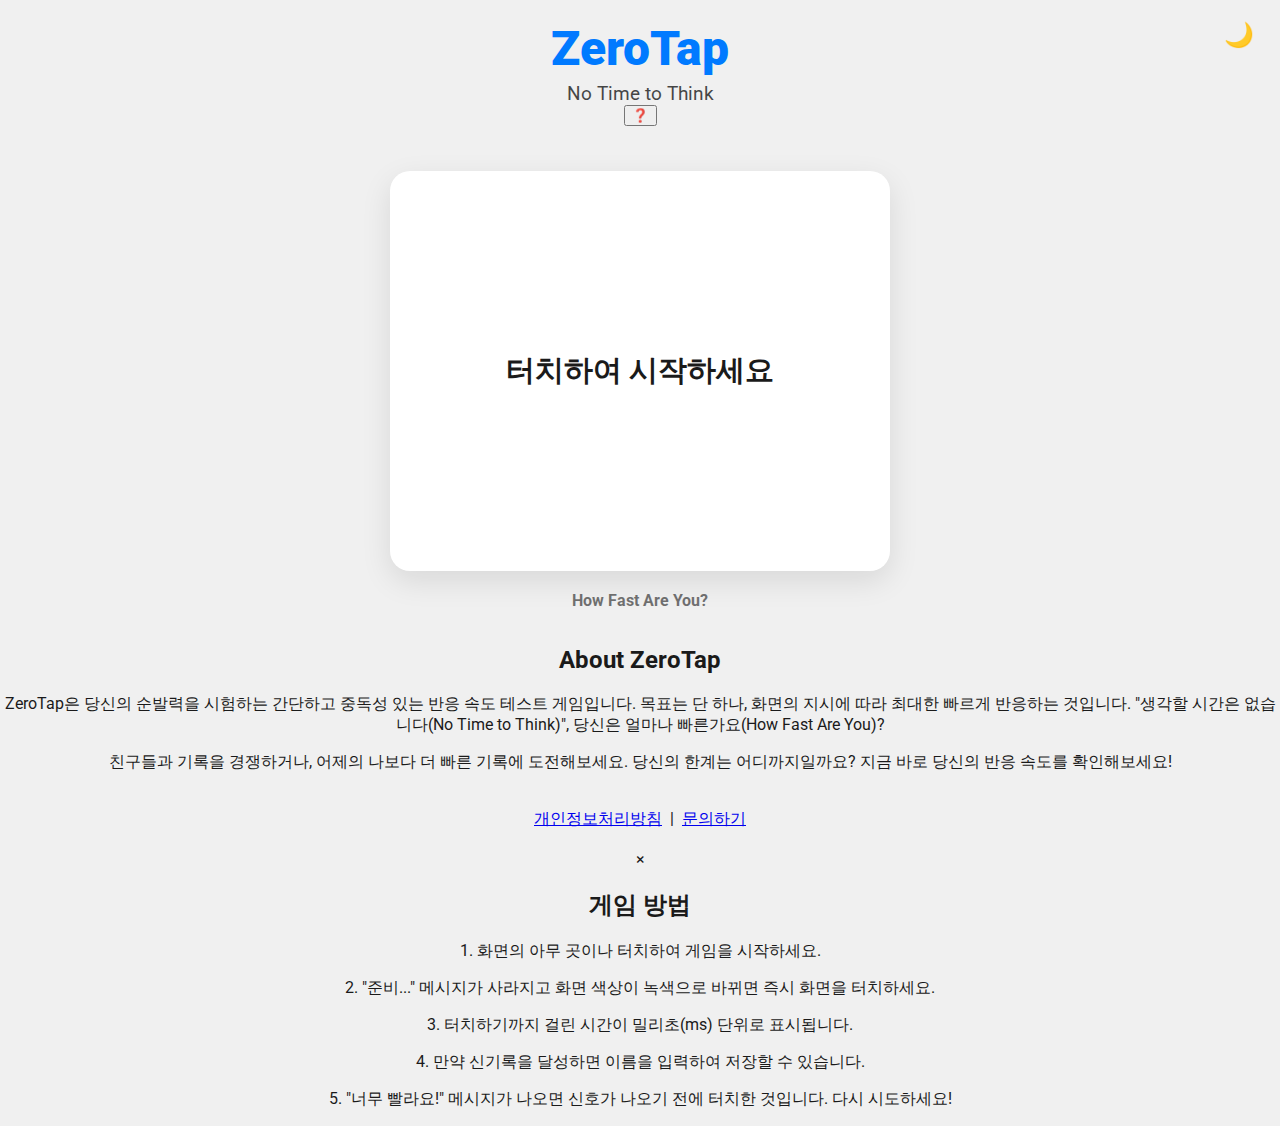
<file: index.html>
<!DOCTYPE html>
<html lang="ko">
<head>
    <meta charset="UTF-8">
    <meta name="viewport" content="width=device-width, initial-scale=1.0">
    <title>ZeroTap - No Time to Think</title>
    <script async src="https://pagead2.googlesyndication.com/pagead/js/adsbygoogle.js?client=ca-pub-2650192547767128"
     crossorigin="anonymous"></script>
    <link rel="stylesheet" href="style.css">
    <link rel="preconnect" href="https://fonts.googleapis.com">
    <link rel="preconnect" href="https://fonts.gstatic.com" crossorigin>
    <link href="https://fonts.googleapis.com/css2?family=Roboto:wght@400;700;900&display=swap" rel="stylesheet">
</head>
<body>
    <header class="header">
        <h1 class="title">ZeroTap</h1>
        <p class="subtitle">No Time to Think</p>
        <button id="help-button" class="help-button">❓</button>
    </header>

    <main id="game-container" class="game-container">
        <div id="highscore-display" class="highscore-display"></div>
        <div id="highscore-form" class="highscore-form hidden">
            <input type="text" id="player-name" placeholder="이름을 입력하세요" maxlength="10">
            <button id="submit-score">기록 저장</button>
        </div>
        <div id="game-area" class="game-area">
            <p id="message" class="message">터치하여 시작하세요</p>
        </div>
        <p class="tagline">How Fast Are You?</p>
    </main>

    <section class="about-section">
        <h2>About ZeroTap</h2>
        <p>ZeroTap은 당신의 순발력을 시험하는 간단하고 중독성 있는 반응 속도 테스트 게임입니다. 목표는 단 하나, 화면의 지시에 따라 최대한 빠르게 반응하는 것입니다. "생각할 시간은 없습니다(No Time to Think)", 당신은 얼마나 빠른가요(How Fast Are You)?</p>
        <p>친구들과 기록을 경쟁하거나, 어제의 나보다 더 빠른 기록에 도전해보세요. 당신의 한계는 어디까지일까요? 지금 바로 당신의 반응 속도를 확인해보세요!</p>
    </section>

    <footer class="footer">
        <div class="footer-links">
            <a href="privacy.html">개인정보처리방침</a>
            <span>&nbsp;|&nbsp;</span>
            <a href="mailto:dohee.h@gmail.com">문의하기</a>
        </div>
    </footer>

    <button id="theme-toggle" class="theme-toggle">
        ☀️
    </button>

    <!-- Help Modal -->
    <div id="help-modal" class="modal hidden">
        <div class="modal-content">
            <span class="close-button">&times;</span>
            <h2>게임 방법</h2>
            <p>1. 화면의 아무 곳이나 터치하여 게임을 시작하세요.</p>
            <p>2. "준비..." 메시지가 사라지고 화면 색상이 녹색으로 바뀌면 즉시 화면을 터치하세요.</p>
            <p>3. 터치하기까지 걸린 시간이 밀리초(ms) 단위로 표시됩니다.</p>
            <p>4. 만약 신기록을 달성하면 이름을 입력하여 저장할 수 있습니다.</p>
            <p>5. "너무 빨라요!" 메시지가 나오면 신호가 나오기 전에 터치한 것입니다. 다시 시도하세요!</p>
        </div>
    </div>
    <!-- End Help Modal -->

    <script src="main.js"></script>
</body>
</html>
</file>
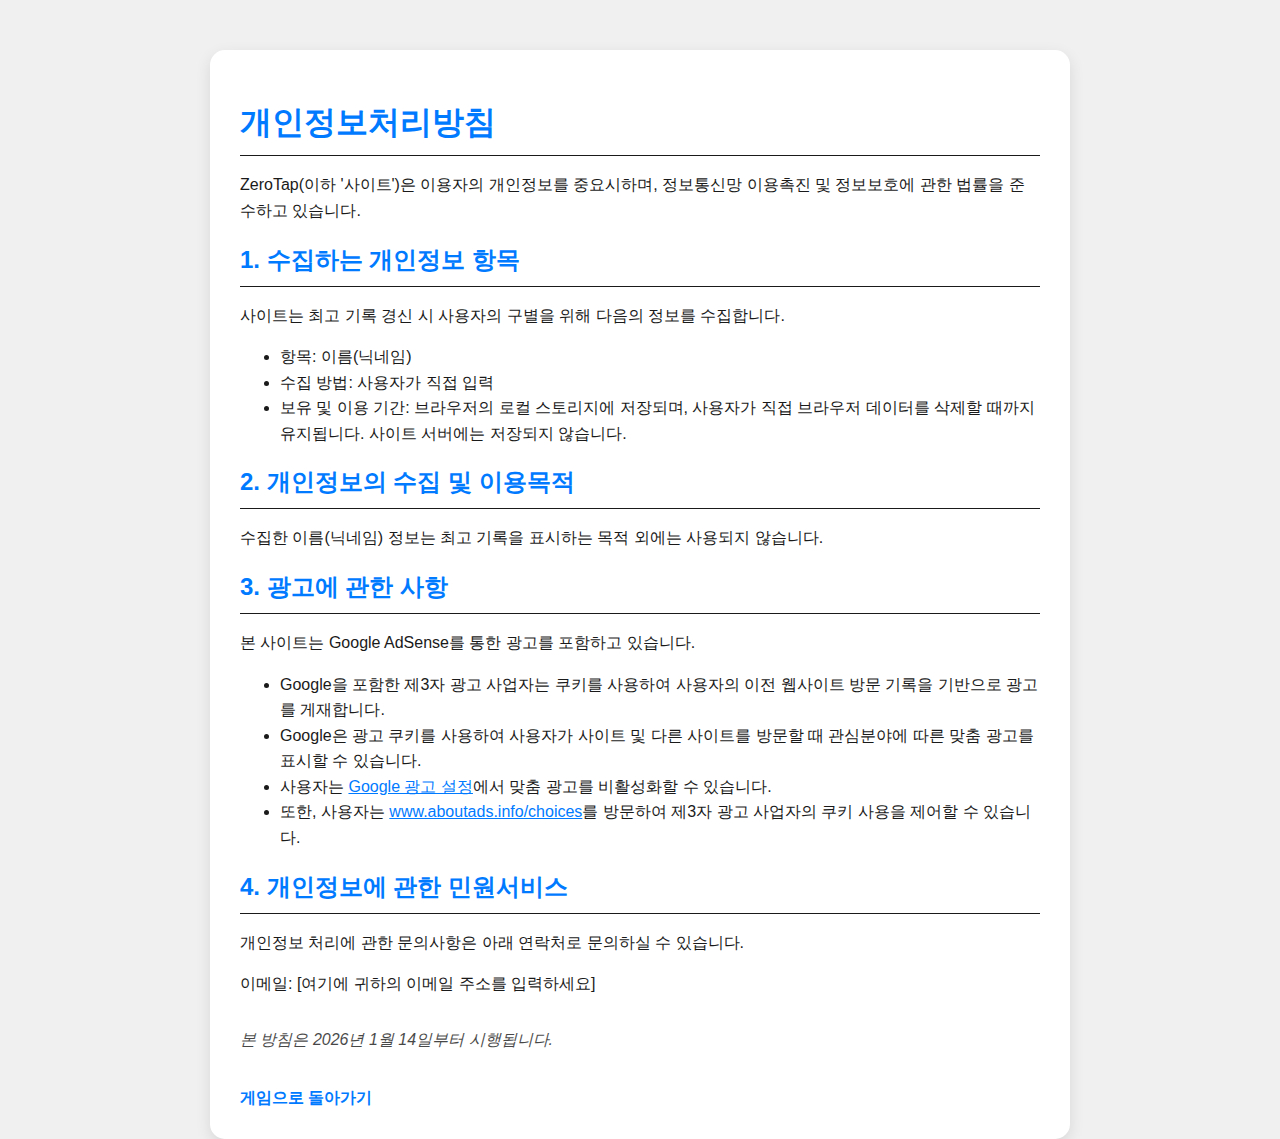
<file: privacy.html>
<!DOCTYPE html>
<html lang="ko">
<head>
    <meta charset="UTF-8">
    <meta name="viewport" content="width=device-width, initial-scale=1.0">
    <title>개인정보처리방침 - ZeroTap</title>
    <link rel="stylesheet" href="style.css">
</head>
<body>
    <div class="legal-container">
        <h1>개인정보처리방침</h1>
        <p>ZeroTap(이하 '사이트')은 이용자의 개인정보를 중요시하며, 정보통신망 이용촉진 및 정보보호에 관한 법률을 준수하고 있습니다.</p>

        <h2>1. 수집하는 개인정보 항목</h2>
        <p>사이트는 최고 기록 경신 시 사용자의 구별을 위해 다음의 정보를 수집합니다.</p>
        <ul>
            <li>항목: 이름(닉네임)</li>
            <li>수집 방법: 사용자가 직접 입력</li>
            <li>보유 및 이용 기간: 브라우저의 로컬 스토리지에 저장되며, 사용자가 직접 브라우저 데이터를 삭제할 때까지 유지됩니다. 사이트 서버에는 저장되지 않습니다.</li>
        </ul>

        <h2>2. 개인정보의 수집 및 이용목적</h2>
        <p>수집한 이름(닉네임) 정보는 최고 기록을 표시하는 목적 외에는 사용되지 않습니다.</p>

        <h2>3. 광고에 관한 사항</h2>
        <p>본 사이트는 Google AdSense를 통한 광고를 포함하고 있습니다.</p>
        <ul>
            <li>Google을 포함한 제3자 광고 사업자는 쿠키를 사용하여 사용자의 이전 웹사이트 방문 기록을 기반으로 광고를 게재합니다.</li>
            <li>Google은 광고 쿠키를 사용하여 사용자가 사이트 및 다른 사이트를 방문할 때 관심분야에 따른 맞춤 광고를 표시할 수 있습니다.</li>
            <li>사용자는 <a href="https://adssettings.google.com/authenticated" target="_blank">Google 광고 설정</a>에서 맞춤 광고를 비활성화할 수 있습니다.</li>
            <li>또한, 사용자는 <a href="https://www.aboutads.info/choices/" target="_blank">www.aboutads.info/choices</a>를 방문하여 제3자 광고 사업자의 쿠키 사용을 제어할 수 있습니다.</li>
        </ul>

        <h2>4. 개인정보에 관한 민원서비스</h2>
        <p>개인정보 처리에 관한 문의사항은 아래 연락처로 문의하실 수 있습니다.</p>
        <p>이메일: [여기에 귀하의 이메일 주소를 입력하세요]</p>

        <p class="effective-date">본 방침은 2026년 1월 14일부터 시행됩니다.</p>
        <a href="index.html" class="back-link">게임으로 돌아가기</a>
    </div>

    <style>
        body {
            justify-content: flex-start;
            padding-top: 50px;
        }
        .legal-container {
            background-color: var(--secondary-bg);
            padding: 30px;
            border-radius: 15px;
            width: 90%;
            max-width: 800px;
            box-shadow: 0 5px 15px var(--shadow-color);
            color: var(--text-color);
            text-align: left;
        }
        .legal-container h1, .legal-container h2 {
            color: var(--accent-color);
            border-bottom: 1px solid var(--text-color);
            padding-bottom: 10px;
            margin-bottom: 15px;
        }
        .legal-container p, .legal-container li {
            line-height: 1.6;
        }
        .legal-container a {
            color: var(--accent-color);
        }
        .effective-date {
            margin-top: 30px;
            font-style: italic;
            opacity: 0.8;
        }
        .back-link {
            display: inline-block;
            margin-top: 20px;
            font-weight: bold;
            text-decoration: none;
        }
    </style>
</body>
</html>
</file>
<file: style.css>
:root {
    --bg-color-light: #f0f0f0;
    --text-color-light: #1a1a1a;
    --accent-color-light: #007aff;
    --secondary-bg-light: #ffffff;
    --ready-color-light: #ff9500;
    --go-color-light: #34c759;
    --error-color-light: #ff3b30;

    --bg-color-dark: #1c1c1e;
    --text-color-dark: #f2f2f7;
    --accent-color-dark: #0a84ff;
    --secondary-bg-dark: #2c2c2e;
    --ready-color-dark: #ff9f0a;
    --go-color-dark: #30d158;
    --error-color-dark: #ff453a;

    --bg-color: var(--bg-color-light);
    --text-color: var(--text-color-light);
    --accent-color: var(--accent-color-light);
    --secondary-bg: var(--secondary-bg-light);
    --ready-color: var(--ready-color-light);
    --go-color: var(--go-color-light);
    --error-color: var(--error-color-light);

    --shadow-color: rgba(0, 0, 0, 0.1);
}

body {
    font-family: 'Roboto', sans-serif;
    display: flex;
    flex-direction: column;
    justify-content: space-between;
    align-items: center;
    height: 100vh;
    margin: 0;
    background-color: var(--bg-color);
    color: var(--text-color);
    transition: background-color 0.3s, color 0.3s;
    text-align: center;
    user-select: none;
    -webkit-user-select: none;
}

body.dark-mode {
    --bg-color: var(--bg-color-dark);
    --text-color: var(--text-color-dark);
    --accent-color: var(--accent-color-dark);
    --secondary-bg: var(--secondary-bg-dark);
    --ready-color: var(--ready-color-dark);
    --go-color: var(--go-color-dark);
    --error-color: var(--error-color-dark);
    --shadow-color: rgba(0, 0, 0, 0.4);
}

.header, .footer {
    width: 100%;
    padding: 20px;
    box-sizing: border-box;
}

.title {
    font-size: 3rem;
    font-weight: 900;
    margin: 0;
    color: var(--accent-color);
}

.subtitle {
    font-size: 1.2rem;
    margin: 5px 0 0;
    opacity: 0.8;
}

.game-container {
    display: flex;
    flex-direction: column;
    justify-content: center;
    align-items: center;
    width: 100%;
    flex-grow: 1;
}

.game-area {
    width: 90%;
    max-width: 500px;
    height: 60vh;
    max-height: 400px;
    background-color: var(--secondary-bg);
    border-radius: 20px;
    display: flex;
    justify-content: center;
    align-items: center;
    cursor: pointer;
    transition: background-color 0.1s;
    box-shadow: 0 10px 30px var(--shadow-color);
}

.game-area.wait {
    background-color: var(--secondary-bg);
}
.game-area.ready {
    background-color: var(--ready-color);
}
.game-area.go {
    background-color: var(--go-color);
}
.game-area.error {
    background-color: var(--error-color);
}

.message {
    font-size: 1.8rem;
    font-weight: 700;
    padding: 20px;
}

.tagline {
    margin-top: 20px;
    font-size: 1rem;
    font-weight: 700;
    opacity: 0.6;
}

.result {
    font-size: 1.5rem;
    font-weight: 700;
    min-height: 30px;
    margin-bottom: 10px;
}

.highscore-form {
    display: flex;
    justify-content: center;
    align-items: center;
    gap: 10px;
    margin-bottom: 10px;
}

.highscore-form.hidden {
    display: none;
}

#player-name {
    padding: 10px;
    border: 2px solid var(--accent-color);
    border-radius: 8px;
    background-color: var(--bg-color);
    color: var(--text-color);
    font-size: 1rem;
}

#submit-score {
    padding: 10px 15px;
    border: none;
    border-radius: 8px;
    background-color: var(--accent-color);
    color: white;
    font-size: 1rem;
    font-weight: 700;
    cursor: pointer;
}

.highscore-display {
    font-size: 1.1rem;
    min-height: 25px;
}

.theme-toggle {
    position: absolute;
    top: 20px;
    right: 20px;
    background: none;
    border: none;
    font-size: 1.5rem;
    cursor: pointer;
    color: var(--text-color);
}

@media (max-width: 600px) {
    .title {
        font-size: 2.5rem;
    }
    .subtitle {
        font-size: 1rem;
    }
    .message {
        font-size: 1.5rem;
    }
    .result {
        font-size: 1.3rem;
    }
}
</file>
